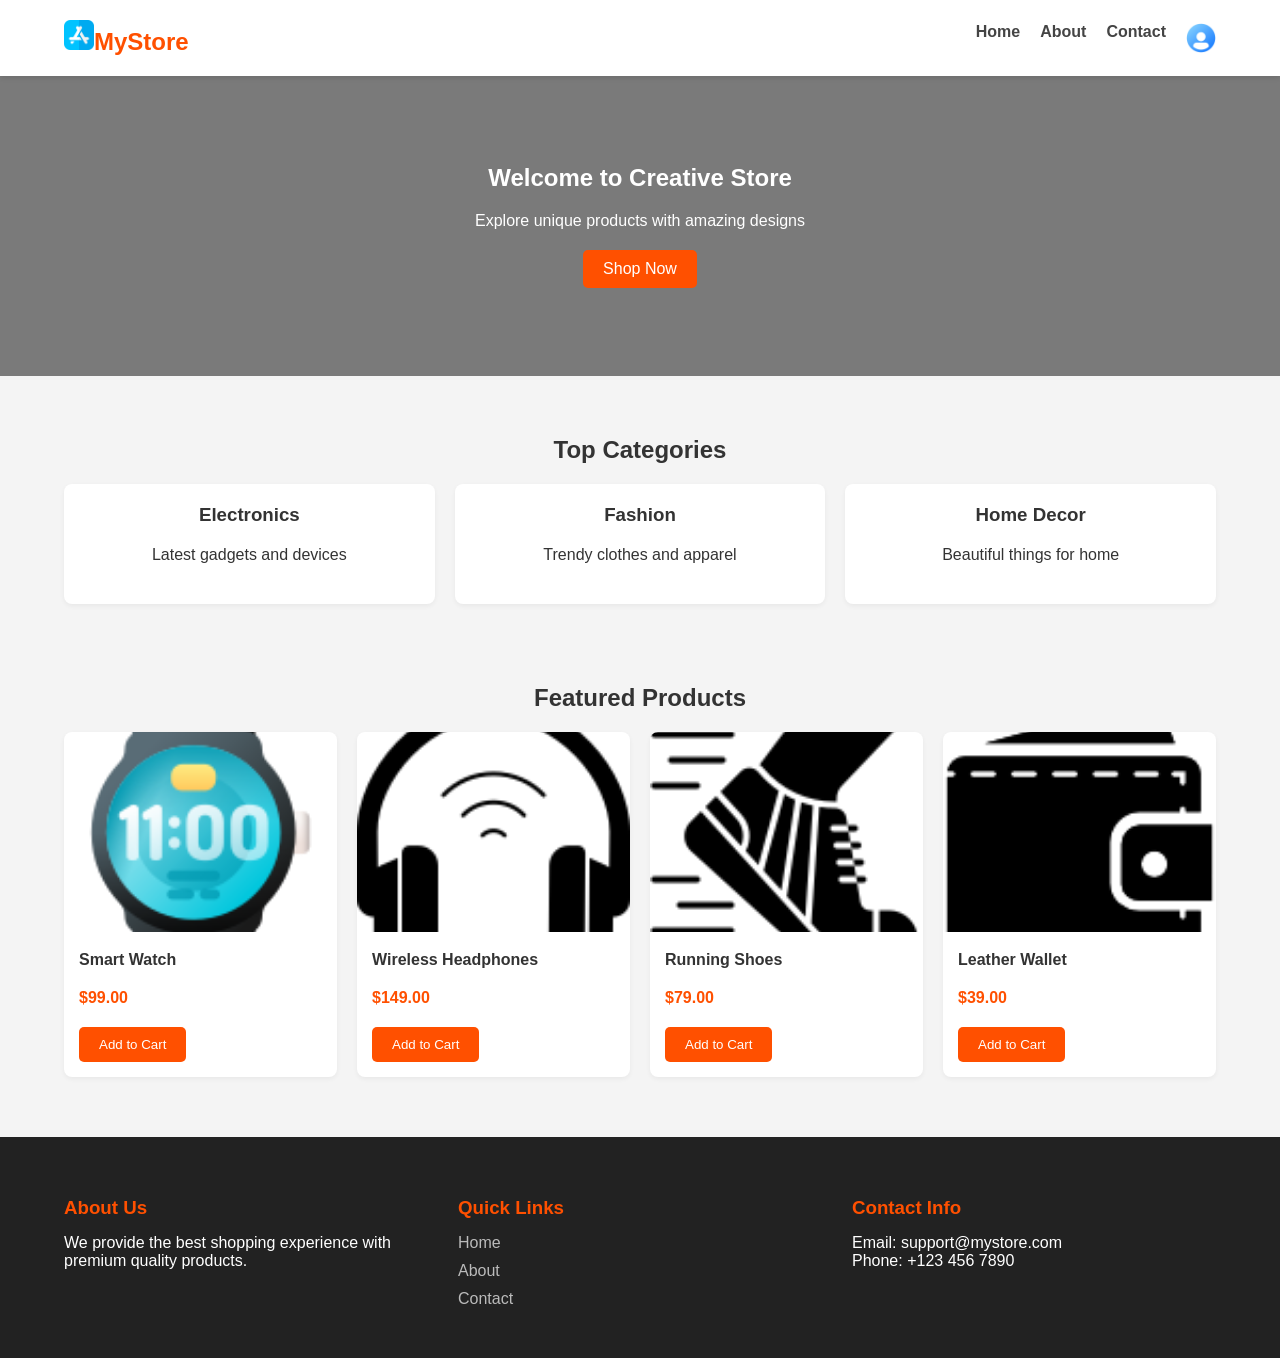
<file: index.html>
<!DOCTYPE html>
<html lang="en">
<head>
    <meta charset="UTF-8">
    <meta name="viewport" content="width=device-width, initial-scale=1.0">
    <title>My Responsive Shop</title>
    <link rel="stylesheet" href="css/style.css">
    <link rel="stylesheet" href="css/navbar.css">
    <link rel="stylesheet" href="css/index.css">
    <link rel="stylesheet" href="css/footer.css">
</head>
<body>

    <nav class="navbar">
        <div class="container d-flex justify-between align-center">
            <div class="logo">
            <img src="./img/my-store.png" height="30px"/><a href="index.html">MyStore</a></div>
            <ul class="nav-links">
                <li><a href="index.html" class="nav-link">Home</a></li>
                <li><a href="pages/about.html" class="nav-link">About</a></li>
                <li><a href="pages/contact.html" class="nav-link">Contact</a></li>
            <img src="./img/contact.png" height="30px"/>
            </ul>
        </div>
    </nav>

    <section class="hero d-flex justify-center align-center text-center">
        <div>
            <h1>Welcome to Creative Store</h1>
            <p class="my-2">Explore unique products with amazing designs</p>
            <a href="#products" class="btn">Shop Now</a>
        </div>
    </section>

    
    <section class="container my-2">
        <h2 class="text-center my-2">Top Categories</h2>
        <div class="grid-3">
            <div class="category-card text-center">
                <h3>Electronics</h3>
                <p class="my-2">Latest gadgets and devices</p>
            </div>
            <div class="category-card text-center">
                <h3>Fashion</h3>
                <p class="my-2">Trendy clothes and apparel</p>
            </div>
            <div class="category-card text-center">
                <h3>Home Decor</h3>
                <p class="my-2">Beautiful things for home</p>
            </div>
        </div>
    </section>

    <section id="products" class="container my-2">
        <h2 class="text-center my-2">Featured Products</h2>
        <div class="grid-4">
            
            <div class="product-card">
                <img src="./img/smartwatch.png" alt="Product" class="product-img">
                <div class="product-info">
                    <h4>Smart Watch</h4>
                    <p class="my-2" style="color: #ff5000; font-weight: bold;">$99.00</p>
                    <button class="btn">Add to Cart</button>
                </div>
            </div>
        
            <div class="product-card">
                <img src="./img/headphones.png" alt="Product" class="product-img">
                <div class="product-info">
                    <h4>Wireless Headphones</h4>
                    <p class="my-2" style="color: #ff5000; font-weight: bold;">$149.00</p>
                    <button class="btn">Add to Cart</button>
                </div>
            </div>
            
            <div class="product-card">
                <img src="./img/running-shoes.png" alt="Product" class="product-img">
                <div class="product-info">
                    <h4>Running Shoes</h4>
                    <p class="my-2" style="color: #ff5000; font-weight: bold;">$79.00</p>
                    <button class="btn">Add to Cart</button>
                </div>
            </div>
        
            <div class="product-card">
                <img src="./img/leather-wallet.png" alt="Product" class="product-img">
                <div class="product-info">
                    <h4>Leather Wallet</h4>
                    <p class="my-2" style="color: #ff5000; font-weight: bold;">$39.00</p>
                    <button class="btn">Add to Cart</button>
                </div>
            </div>
        </div>
    </section>

    
    <footer>
        <div class="container footer-content">
            <div class="footer-section">
                <h3>About Us</h3>
                <p>We provide the best shopping experience with premium quality products.</p>
            </div>
            <div class="footer-section">
                <h3>Quick Links</h3>
                <ul>
                    <li><a href="index.html">Home</a></li>
                    <li><a href="pages/about.html">About</a></li>
                    <li><a href="pages/contact.html">Contact</a></li>
                </ul>
            </div>
            <div class="footer-section">
                <h3>Contact Info</h3>
                <p>Email: support@mystore.com</p>
                <p>Phone: +123 456 7890</p>
            </div>
        </div>
    </footer>

</body>
</html>
</file>
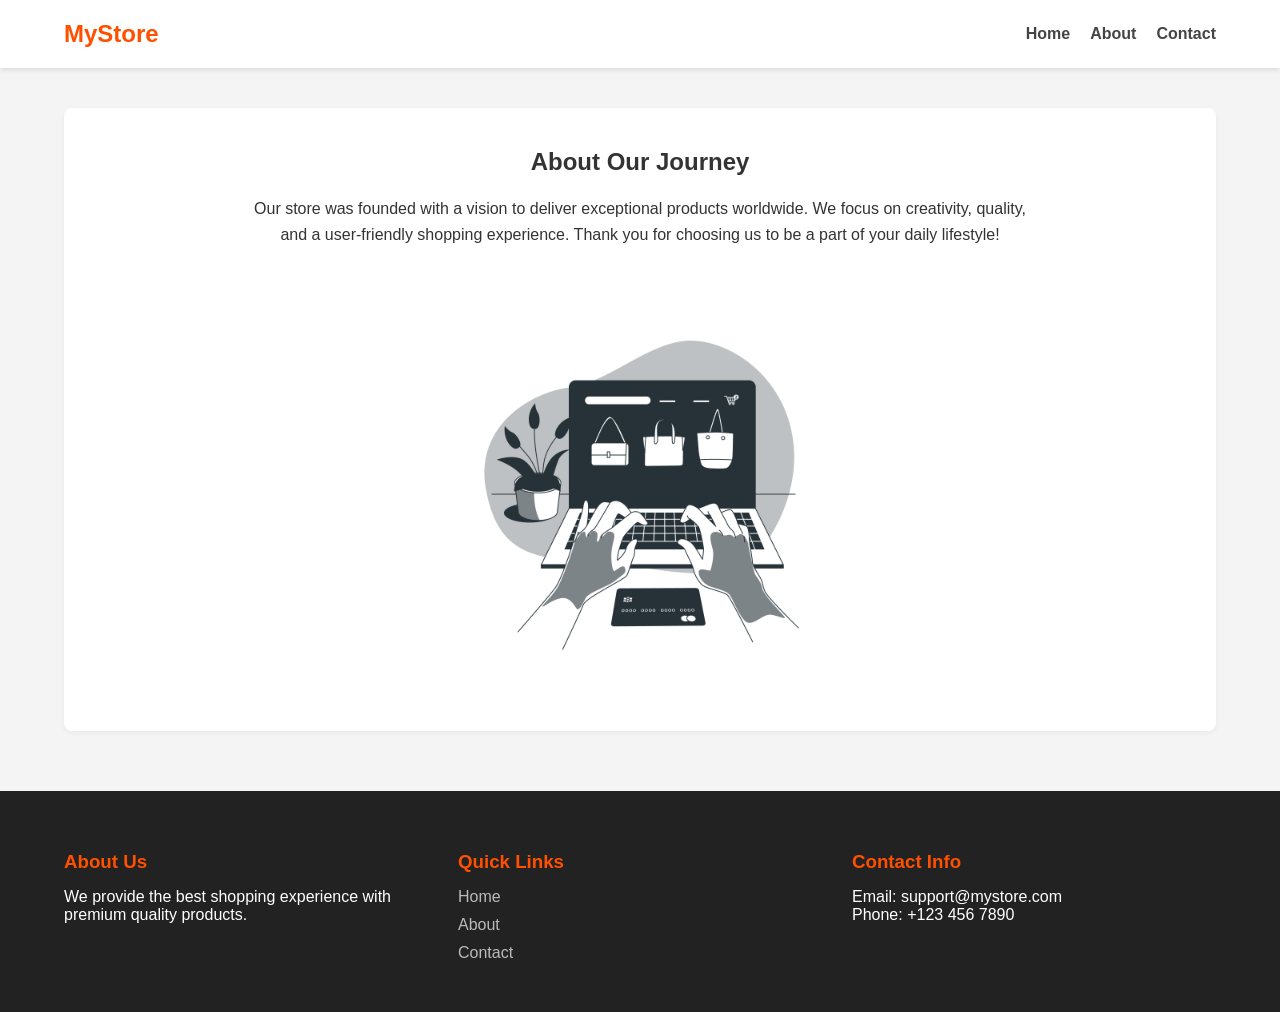
<file: pages/about.html>
<!DOCTYPE html>
<html lang="en">
<head>
    <meta charset="UTF-8">
    <meta name="viewport" content="width=device-width, initial-scale=1.0">
    <title>About Us</title>
    <link rel="stylesheet" href="../css/style.css">
    <link rel="stylesheet" href="../css/navbar.css">
    <link rel="stylesheet" href="../css/about.css">
    <link rel="stylesheet" href="../css/footer.css">
</head>
<body>

    <nav class="navbar">
        <div class="container d-flex justify-between align-center">
            <div class="logo"><a href="../index.html">MyStore</a></div>
            <ul class="nav-links">
                <li><a href="../index.html" class="nav-link">Home</a></li>
                <li><a href="about.html" class="nav-link">About</a></li>
                <li><a href="contact.html" class="nav-link">Contact</a></li>
            </ul>
        </div>
    </nav>

    <section class="container my-2 text-center">
        <div class="about-box">
            <h2>About Our Journey</h2>
            <p class="about-text">
                Our store was founded with a vision to deliver exceptional products worldwide. We focus on creativity, quality, and a user-friendly shopping experience. Thank you for choosing us to be a part of your daily lifestyle!
            </p>
            <img src="./../img/online shopping.png" alt="Our Team" class="about-img">
        </div>
    </section>

    <footer>
        <div class="container footer-content">
            <div class="footer-section">
                <h3>About Us</h3>
                <p>We provide the best shopping experience with premium quality products.</p>
            </div>
            <div class="footer-section">
                <h3>Quick Links</h3>
                <ul>
                    <li><a href="../index.html">Home</a></li>
                    <li><a href="about.html">About</a></li>
                    <li><a href="contact.html">Contact</a></li>
                </ul>
            </div>
            <div class="footer-section">
                <h3>Contact Info</h3>
                <p>Email: support@mystore.com</p>
                <p>Phone: +123 456 7890</p>
            </div>
        </div>
    </footer>

</body>
</html>
</file>
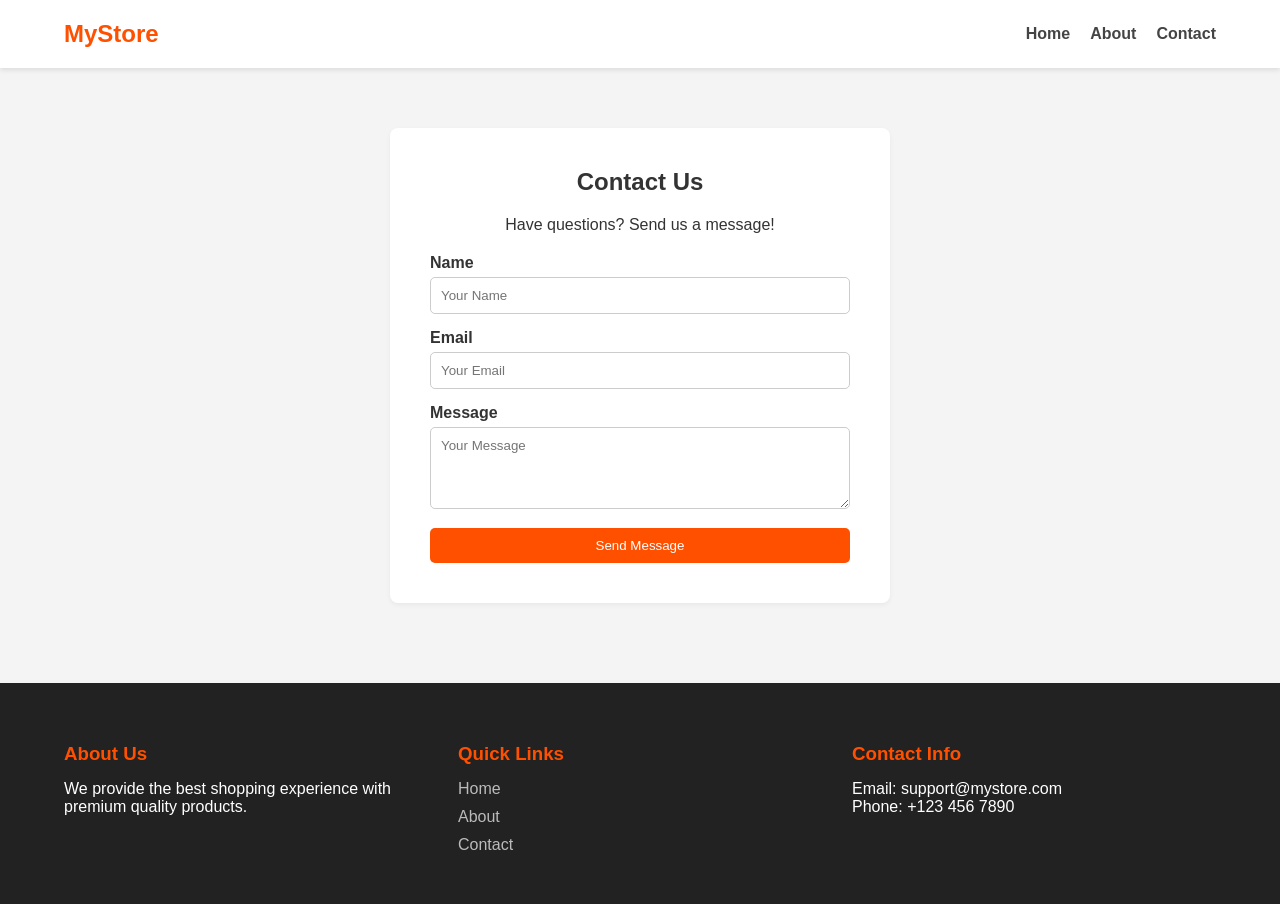
<file: pages/contact.html>
<!DOCTYPE html>
<html lang="en">
<head>
    <meta charset="UTF-8">
    <meta name="viewport" content="width=device-width, initial-scale=1.0">
    <title>Contact Us</title>
    <link rel="stylesheet" href="../css/style.css">
    <link rel="stylesheet" href="../css/navbar.css">
    <link rel="stylesheet" href="../css/contact.css">
    <link rel="stylesheet" href="../css/footer.css">
</head>
<body>

    <nav class="navbar">
        <div class="container d-flex justify-between align-center">
            <div class="logo"><a href="../index.html">MyStore</a></div>
            <ul class="nav-links">
                <li><a href="../index.html" class="nav-link">Home</a></li>
                <li><a href="about.html" class="nav-link">About</a></li>
                <li><a href="contact.html" class="nav-link">Contact</a></li>
            </ul>
        </div>
    </nav>


    <section class="container my-2 text-center">
        <div class="contact-box">
            <h2>Contact Us</h2>
            <p class="my-2">Have questions? Send us a message!</p>
            
            <form>
                <div class="form-group">
                    <label>Name</label>
                    <input type="text" class="form-control" placeholder="Your Name" required>
                </div>
                <div class="form-group">
                    <label>Email</label>
                    <input type="email" class="form-control" placeholder="Your Email" required>
                </div>
                <div class="form-group">
                    <label>Message</label>
                    <textarea class="form-control" rows="4" placeholder="Your Message" required></textarea>
                </div>
                <button type="button" class="btn" style="width: 100%;">Send Message</button>
            </form>
        </div>
    </section>


    <footer>
        <div class="container footer-content">
            <div class="footer-section">
                <h3>About Us</h3>
                <p>We provide the best shopping experience with premium quality products.</p>
            </div>
            <div class="footer-section">
                <h3>Quick Links</h3>
                <ul>
                    <li><a href="../index.html">Home</a></li>
                    <li><a href="about.html">About</a></li>
                    <li><a href="contact.html">Contact</a></li>
                </ul>
            </div>
            <div class="footer-section">
                <h3>Contact Info</h3>
                <p>Email: support@mystore.com</p>
                <p>Phone: +123 456 7890</p>
            </div>
        </div>
    </footer>

</body>
</html>
</file>
<file: css/style.css>
* {
    margin: 0;
    padding: 0;
    box-sizing: border-box;
    font-family: 'Segoe UI', Tahoma, Geneva, Verdana, sans-serif;
}

body {
    background-color: #f4f4f4;
    color: #333;
}

.container {
    width: 90%;
    max-width: 1200px;
    margin: 0 auto;
    padding: 20px 0;
}

.d-flex {
    display: flex;
}

.flex-wrap {
    flex-wrap: wrap;
}

.justify-between {
    justify-content: space-between;
}

.justify-center {
    justify-content: center;
}

.align-center {
    align-items: center;
}

.text-center {
    text-align: center;
}

.grid-3 {
    display: grid;
    grid-template-columns: repeat(3, 1fr);
    gap: 20px;
}

.grid-4 {
    display: grid;
    grid-template-columns: repeat(4, 1fr);
    gap: 20px;
}

.my-2 { margin-top: 20px; margin-bottom: 20px; }
.py-2 { padding-top: 20px; padding-bottom: 20px; }

.btn {
    display: inline-block;
    padding: 10px 20px;
    background-color: #ff5000;
    color: white;
    text-decoration: none;
    border-radius: 5px;
    transition: 0.3s;
    border: none;
    cursor: pointer;
}

.btn:hover {
    background-color: #cc4000;
}

footer {
    background-color: #222;
    color: white;
    padding: 40px 0 20px 0;
    margin-top: 40px;
}

.footer-content {
    display: grid;
    grid-template-columns: repeat(auto-fit, minmax(200px, 1fr));
    gap: 30px;
}

.footer-section h3 {
    margin-bottom: 15px;
    color: #ff5000;
}

.footer-section ul {
    list-style: none;
}

.footer-section ul li {
    margin-bottom: 10px;
}

.footer-section ul li a {
    color: #bbb;
    text-decoration: none;
    transition: 0.3s;
}

.footer-section ul li a:hover {
    color: white;
    padding-left: 5px;
}

.footer-bottom {
    border-top: 1px solid #444;
    padding-top: 20px;
    margin-top: 20px;
}

@media (max-width: 768px) {
    .grid-3, .grid-4 {
        grid-template-columns: 1fr; 
    }
    
    .d-flex {
        flex-direction: column;
    }
    
    .navbar .container {
        flex-direction: column;
        gap: 15px;
    }
    
    .nav-links {
        flex-direction: column;
        align-items: center;
        gap: 10px;
    }
}
</file>
<file: css/navbar.css>
.navbar {
    background-color: #fff;
    box-shadow: 0 2px 5px rgba(0,0,0,0.1);
    position: sticky;
    top: 0;
    z-index: 1000;
}

.logo a {
    font-size: 24px;
    font-weight: bold;
    color: #ff5000;
    text-decoration: none;
}

.nav-links {
    list-style: none;
    display: flex;
    gap: 20px;
}

.nav-link {
    font-size: 16px;
    font-weight: 600;
    text-decoration: none;
    color: #444;
    transition: 0.3s;
}

.nav-link:hover {
    color: #ff5000;
}
</file>
<file: css/index.css>
.hero {
    background: linear-gradient(rgba(0,0,0,0.5), rgba(0,0,0,0.5)), url('https://picsum.photos') no-repeat center center/cover;
    height: 300px;
    color: white;
}

.grid-3 {
    display: grid;
    grid-template-columns: repeat(3, 1fr);
    gap: 20px;
}

.category-card {
    background: #fff;
    padding: 20px;
    border-radius: 8px;
    box-shadow: 0 2px 5px rgba(0,0,0,0.05);
    transition: transform 0.3s;
}

.category-card:hover { 
    transform: translateY(-5px); 
}

.grid-4 {
    display: grid;
    grid-template-columns: repeat(4, 1fr);
    gap: 20px;
}

.product-card {
    background: #fff;
    border-radius: 8px;
    overflow: hidden;
    box-shadow: 0 2px 5px rgba(0,0,0,0.05);
}

.product-img { 
    width: 100%; 
    height: 200px; 
    object-fit: cover; 
}

.product-info { 
    padding: 15px; 
}


@media (max-width: 768px) {
    .grid-3, .grid-4 {
        grid-template-columns: 1fr; 
    }
}
</file>
<file: css/footer.css>
.footer {
    background-color: #222;
    color: white;
    padding: 40px 0 20px 0;
    margin-top: 40px;
}

.footer-content {
    display: grid;
    grid-template-columns: repeat(auto-fit, minmax(200px, 1fr));
    gap: 30px;
}

.footer-section h3 {
    margin-bottom: 15px;
    color: #ff5000;
}

.footer-section ul {
    list-style: none;
}

.footer-section ul li {
    margin-bottom: 10px;
}

.footer-section ul li a {
    color: #bbb;
    text-decoration: none;
    transition: 0.3s;
}

.footer-section ul li a:hover {
    color: white;
    padding-left: 5px;
}

.footer-bottom {
    border-top: 1px solid #444;
    padding-top: 20px;
    margin-top: 20px;
}
</file>
<file: css/about.css>
.about-box {
    background: white; 
    padding: 40px; 
    border-radius: 8px;
    box-shadow: 0 2px 5px rgba(0,0,0,0.05);
}

.about-text {
    line-height: 1.6; 
    max-width: 800px; 
    margin: 20px auto;
}

.about-img {
    width: 100%; 
    max-width: 400px; 
    border-radius: 8px; 
    margin-top: 20px;
}
</file>
<file: css/contact.css>
.contact-box {
    max-width: 500px; 
    background: white; 
    padding: 40px; 
    border-radius: 8px; 
    box-shadow: 0 2px 5px rgba(0,0,0,0.05);
    margin: 20px auto;
}

.form-group { 
    margin-bottom: 15px; 
    text-align: left;
}

.form-group label { 
    display: block; 
    margin-bottom: 5px; 
    font-weight: 600;
}

.form-control { 
    width: 100%; 
    padding: 10px; 
    border: 1px solid #ccc; 
    border-radius: 5px; 
}
</file>
